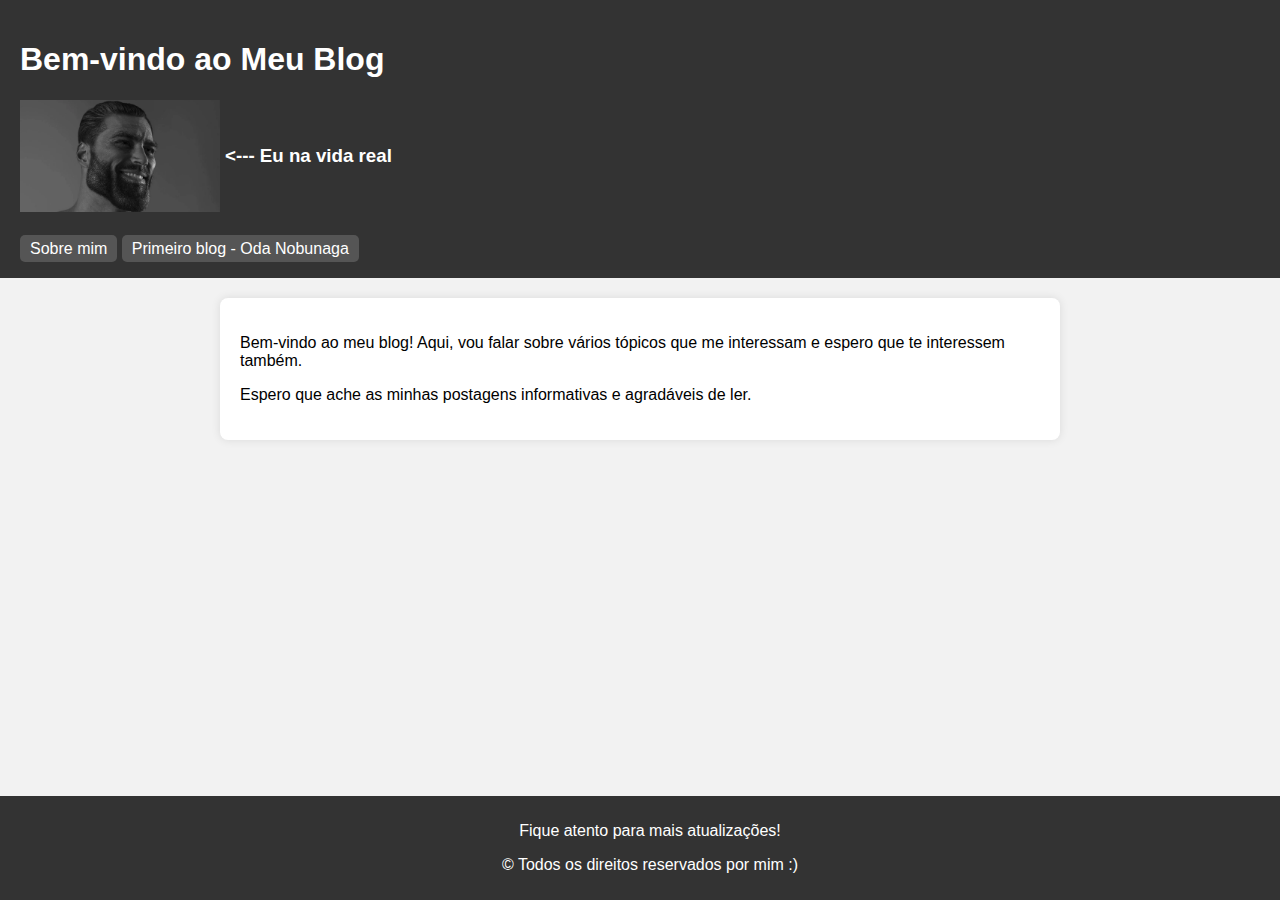
<file: trabalho html/index.html>
<!DOCTYPE html>
<html lang="en">
<head>
    <meta charset="UTF-8">
    <meta name="viewport" content="width=device-width, initial-scale=1.0">
    <title>Meu Blog</title>
    <link rel="stylesheet" href="index.css">
</head>
<body>
    <header class="image">
        <h1>Bem-vindo ao Meu Blog</h1>
        <div class="eu">
            <img src="me.jpg" width="50px" height="auto">
            <h3><--- Eu na vida real</h3>
        </div>
        <br>
        <nav>
            <a href="sobre_eu.html">Sobre mim</a>
            <a href="blog1.html">Primeiro blog - Oda Nobunaga</a>
        </nav>
    </header>
    <main>
        <section>
            <p>
                Bem-vindo ao meu blog! Aqui, vou falar sobre vários tópicos que me interessam e espero que te interessem também.
            </p>
            <p>
                Espero que ache as minhas postagens informativas e agradáveis de ler.
            </p>
        </section>
    </main>
    <footer>
        <p>
            Fique atento para mais atualizações!
        </p>
        <p>© Todos os direitos reservados por mim :)</p>
    </footer>
</body>
</html>
</file>
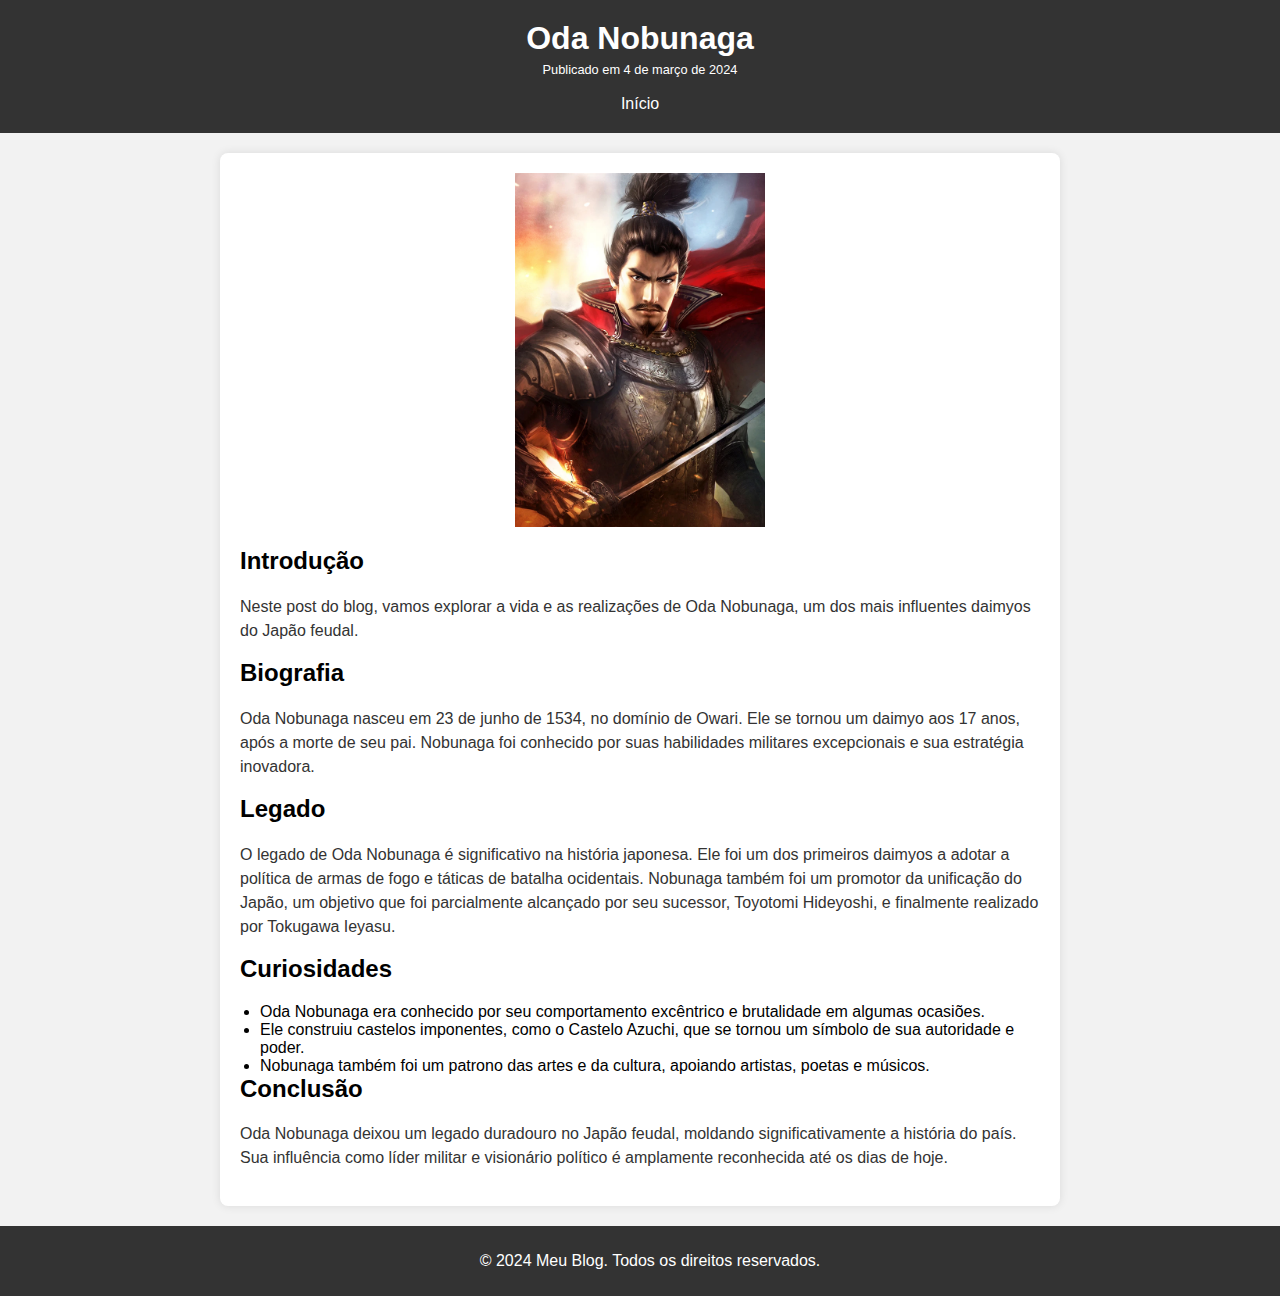
<file: trabalho html/blog1.html>
<!DOCTYPE html>
<html lang="en">
<head>
    <meta charset="UTF-8">
    <meta name="viewport" content="width=device-width, initial-scale=1.0">
    <title>Oda Nobunaga</title>
    <link rel="stylesheet" href="blog1.css">
</head>
<body>
    <header>
        <h1>Oda Nobunaga</h1>
        <p>Publicado em 4 de março de 2024</p>
        <br>
        <nav>
            <a href="index.html">Início</a>
        </nav>
    </header>
    <main>
        <article>
            <img src="odaNobunaga.jpg" alt="Oda Nobunaga" class="featured-image">
            <h2>Introdução</h2>
            <p>Neste post do blog, vamos explorar a vida e as realizações de Oda Nobunaga, um dos mais influentes daimyos do Japão feudal.</p>

            <h2>Biografia</h2>
            <p>Oda Nobunaga nasceu em 23 de junho de 1534, no domínio de Owari. Ele se tornou um daimyo aos 17 anos, após a morte de seu pai. Nobunaga foi conhecido por suas habilidades militares excepcionais e sua estratégia inovadora.</p>

            <h2>Legado</h2>
            <p>O legado de Oda Nobunaga é significativo na história japonesa. Ele foi um dos primeiros daimyos a adotar a política de armas de fogo e táticas de batalha ocidentais. Nobunaga também foi um promotor da unificação do Japão, um objetivo que foi parcialmente alcançado por seu sucessor, Toyotomi Hideyoshi, e finalmente realizado por Tokugawa Ieyasu.</p>

            <h2>Curiosidades</h2>
            <ul>
                <li>Oda Nobunaga era conhecido por seu comportamento excêntrico e brutalidade em algumas ocasiões.</li>
                <li>Ele construiu castelos imponentes, como o Castelo Azuchi, que se tornou um símbolo de sua autoridade e poder.</li>
                <li>Nobunaga também foi um patrono das artes e da cultura, apoiando artistas, poetas e músicos.</li>
            </ul>

            <h2>Conclusão</h2>
            <p>Oda Nobunaga deixou um legado duradouro no Japão feudal, moldando significativamente a história do país. Sua influência como líder militar e visionário político é amplamente reconhecida até os dias de hoje.</p>
        </article>
    </main>
    <footer>
        <p>© 2024 Meu Blog. Todos os direitos reservados.</p>
    </footer>
</body>
</html>
</file>
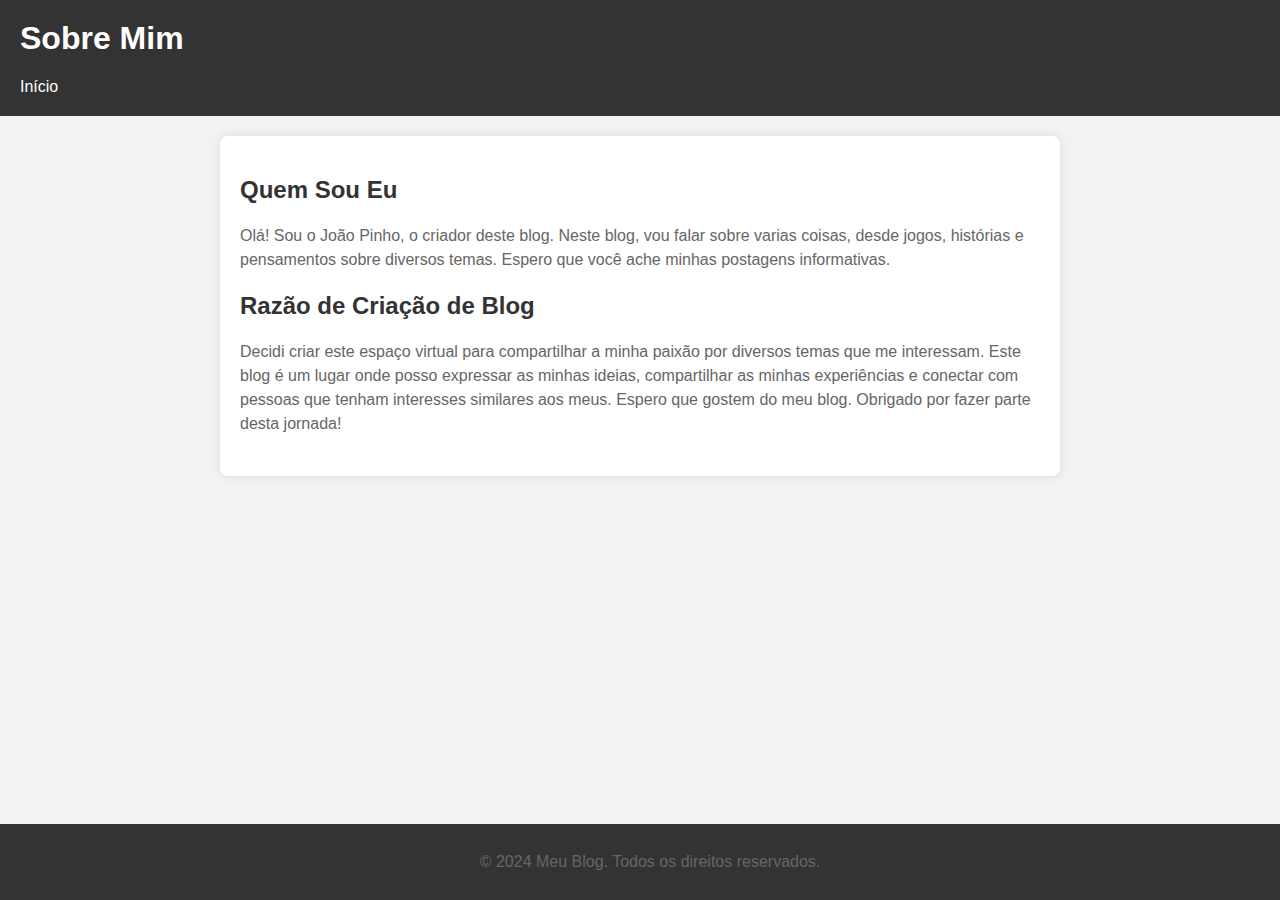
<file: trabalho html/sobre_eu.html>
<!DOCTYPE html>
<html lang="en">
<head>
    <meta charset="UTF-8">
    <meta name="viewport" content="width=device-width, initial-scale=1.0">
    <title>Sobre Mim</title>
    <link rel="stylesheet" href="sobre_eu.css">
</head>
<body>
    <header>
        <h1>Sobre Mim</h1>
        <nav>
            <a href="index.html">Início</a>
        </nav>
    </header>
    <main>
        <section>
            <h2>Quem Sou Eu</h2>
            <p>Olá! Sou o João Pinho, o criador deste blog. Neste blog, vou falar sobre varias coisas, desde jogos, histórias e pensamentos sobre diversos temas. Espero que você ache minhas postagens informativas.</p>
        </section>
        <section>
            <h2>Razão de Criação de Blog</h2>
            <p>
                Decidi criar este espaço virtual para compartilhar a minha paixão por diversos temas que me interessam.
                Este blog é um lugar onde posso expressar as minhas ideias, compartilhar as minhas experiências e conectar
                com pessoas que tenham interesses similares aos meus. Espero que gostem do meu blog. Obrigado por fazer parte desta jornada!
            </p>
        </section>
    </main>
    <footer>
        <p>© 2024 Meu Blog. Todos os direitos reservados.</p>
    </footer>
</body>
</html>
</file>
<file: trabalho html/index.css>
body {
    font-family: Arial, sans-serif;
    margin: 0;
    padding: 0;
    background-color: #f2f2f2;
}

header {
    background-color: #333;
    color: #fff;
    padding: 20px;
}

nav {
    margin-top: 10px;
}

nav a {
    color: #fff;
    text-decoration: none;
    padding: 5px 10px;
    border-radius: 5px;
    background-color: #555;
}

nav a:hover {
    background-color: #666;
}

main {
    max-width: 800px;
    margin: 20px auto;
    padding: 20px;
    background-color: #fff;
    border-radius: 8px;
    box-shadow: 0 0 10px rgba(0, 0, 0, 0.1);
}

footer {
    background-color: #333;
    color: #fff;
    text-align: center;
    padding: 10px;
    position: fixed;
    bottom: 0;
    width: 100%;
}
img{
    width: 200px;
    height: auto;
}
.eu {
    display: grid;
    align-items: center; 
    grid-template-columns: auto 1fr;
    column-gap: 5px;
}
</file>
<file: trabalho html/blog1.css>
body {
    font-family: Arial, sans-serif;
    margin: 0;
    padding: 0;
    background-color: #f2f2f2;
    display: flex;
    flex-direction: column;
    min-height: 100vh;
}

header {
    background-color: #333;
    color: #fff;
    padding: 20px;
    text-align: center;
}

header h1 {
    margin: 0;
}

header p {
    margin: 5px 0 0;
    font-size: 0.8em;
}

main {
    flex-grow: 1;
    max-width: 800px;
    margin: 20px auto;
    padding: 20px;
    background-color: #fff;
    border-radius: 8px;
    box-shadow: 0 0 10px rgba(0, 0, 0, 0.1);
}

article h2 {
    margin-top: 0;
}

article p {
    color: #333;
    line-height: 1.5;
}

article ul {
    margin: 0;
    padding-left: 20px;
}

.featured-image {
    display: block;
    margin: 0 auto 20px; 
    width: 250px;
    height: auto;
}

footer {
    background-color: #333;
    color: #fff;
    text-align: center;
    padding: 10px;
    width: 100%;
    margin-top: auto;
}
nav a {
    color: #fff;
    text-decoration: none;
}

nav a:hover {
    text-decoration: underline;
}
</file>
<file: trabalho html/sobre_eu.css>
body {
    font-family: Arial, sans-serif;
    margin: 0;
    padding: 0;
    background-color: #f2f2f2;
}

header {
    background-color: #333;
    color: #fff;
    padding: 20px;
}

nav a {
    color: #fff;
    text-decoration: none;
}

nav a:hover {
    text-decoration: underline;
}

main {
    max-width: 800px;
    margin: 20px auto;
    padding: 20px;
    background-color: #fff;
    border-radius: 8px;
    box-shadow: 0 0 10px rgba(0, 0, 0, 0.1);
}

section {
    margin-bottom: 20px;
}

h1 {
    margin-top: 0;
}

h2 {
    color: #333;
}

p {
    color: #666;
    line-height: 1.5;
}

footer {
    background-color: #333;
    color: #fff;
    text-align: center;
    padding: 10px;
    position: fixed;
    bottom: 0;
    width: 100%;
}
</file>
